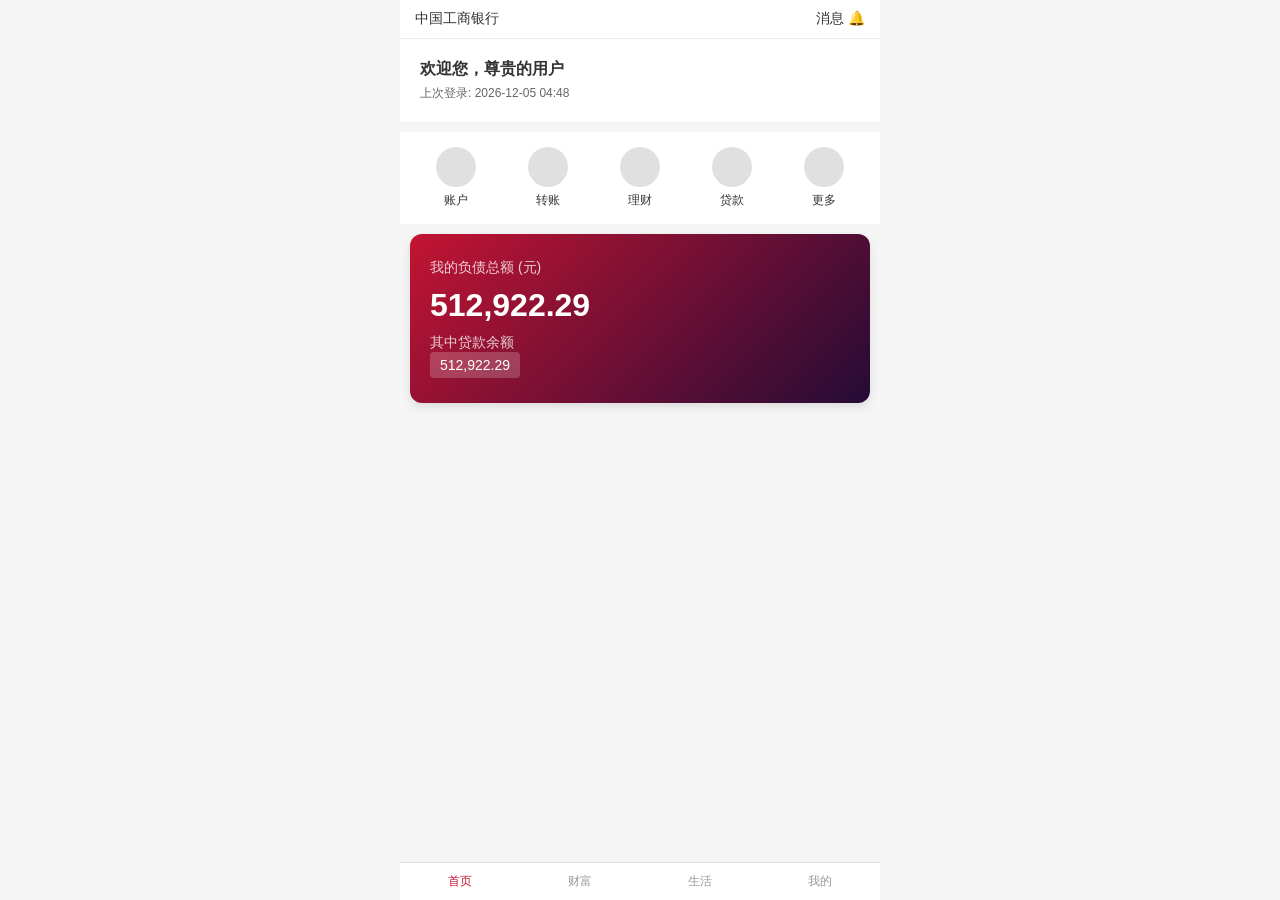
<file: index.html>
<!DOCTYPE html>
<html lang="zh-CN">
<head>
    <meta charset="UTF-8">
    <meta name="viewport" content="width=device-width, initial-scale=1.0, maximum-scale=1.0, user-scalable=no">
    <title>中国工商银行</title>
    <style>
        * { margin: 0; padding: 0; box-sizing: border-box; }
        body {
            font-family: -apple-system, BlinkMacSystemFont, "Segoe UI", Roboto, "Helvetica Neue", Arial, sans-serif;
            background-color: #f5f5f5;
            color: #333;
            max-width: 480px;
            margin: 0 auto;
            min-height: 100vh;
        }

        /* 顶部状态栏模拟 */
        .status-bar {
            background: #fff;
            padding: 10px 15px;
            display: flex;
            justify-content: space-between;
            align-items: center;
            font-size: 14px;
            border-bottom: 1px solid #eee;
        }

        /* 用户卡片 */
        .user-card {
            background: #fff;
            padding: 20px;
            margin-bottom: 10px;
        }
        .user-info { font-size: 16px; font-weight: bold; }
        .login-time { font-size: 12px; color: #666; margin-top: 5px; }

        /* 菜单图标区 */
        .menu-grid {
            display: grid;
            grid-template-columns: repeat(5, 1fr);
            gap: 10px;
            padding: 15px;
            background: #fff;
            margin-bottom: 10px;
            text-align: center;
        }
        .menu-item { font-size: 12px; color: #333; }
        .icon-placeholder { width: 40px; height: 40px; background: #e0e0e0; border-radius: 50%; margin: 0 auto 5px; }

        /* 资产负债卡片 (核心部分) */
        .assets-card {
            background: linear-gradient(135deg, #c31432, #240b36); /* 模拟工行红黑渐变 */
            color: #fff;
            padding: 25px 20px;
            margin: 10px;
            border-radius: 12px;
            box-shadow: 0 4px 10px rgba(0,0,0,0.1);
        }
        .label { font-size: 14px; opacity: 0.8; }
        .amount-large { font-size: 32px; font-weight: bold; margin: 10px 0; }
        .loan-amount {
            background: rgba(255,255,255,0.2);
            display: inline-block;
            padding: 5px 10px;
            border-radius: 4px;
            font-size: 14px;
        }

        /* 底部导航 */
        .bottom-nav {
            position: fixed;
            bottom: 0;
            width: 100%;
            max-width: 480px;
            background: #fff;
            display: flex;
            justify-content: space-around;
            padding: 10px 0;
            border-top: 1px solid #ddd;
        }
        .nav-item { font-size: 12px; color: #999; text-align: center; }
        .nav-item.active { color: #c31432; }

        /* 点击反馈 */
        .clickable { cursor: pointer; transition: opacity 0.2s; }
        .clickable:active { opacity: 0.7; }
    </style>
</head>
<body>

    <!-- 状态栏 -->
    <div class="status-bar">
        <span>中国工商银行</span>
        <span>消息 🔔</span>
    </div>

    <!-- 用户信息 -->
    <div class="user-card">
        <div class="user-info">欢迎您，尊贵的用户</div>
        <div class="login-time" id="loginTime">上次登录: 加载中...</div>
    </div>

    <!-- 菜单区 -->
    <div class="menu-grid">
        <div class="menu-item"><div class="icon-placeholder"></div>账户</div>
        <div class="menu-item"><div class="icon-placeholder"></div>转账</div>
        <div class="menu-item"><div class="icon-placeholder"></div>理财</div>
        <div class="menu-item"><div class="icon-placeholder"></div>贷款</div>
        <div class="menu-item"><div class="icon-placeholder"></div>更多</div>
    </div>

    <!-- 资产负债卡片 (可点击跳转) -->
    <div class="assets-card clickable" onclick="alert('准备跳转到第二页：住房贷款详情')">
        <div class="label">我的负债总额 (元)</div>
        <div class="amount-large">512,922.29</div>
        <div class="label">其中贷款余额</div>
        <div class="loan-amount">512,922.29</div>
    </div>

    <div style="height: 60px;"></div> <!-- 占位符，防止内容被底部导航遮挡 -->

    <!-- 底部导航 -->
    <div class="bottom-nav">
        <div class="nav-item active">首页</div>
        <div class="nav-item">财富</div>
        <div class="nav-item">生活</div>
        <div class="nav-item">我的</div>
    </div>

    <script>
        // 模拟动态时间更新
        function updateTime() {
            const now = new Date();
            const timeString = now.getFullYear() + "-" +
                String(now.getMonth() + 1).padStart(2, '0') + "-" +
                String(now.getDate()).padStart(2, '0') + " " +
                String(now.getHours()).padStart(2, '0') + ":" +
                String(now.getMinutes()).padStart(2, '0');
            document.getElementById('loginTime').innerText = "上次登录: " + timeString;
        }
        updateTime();
        setInterval(updateTime, 60000); // 每分钟更新
    </script>
</body>
</html>
</file>
